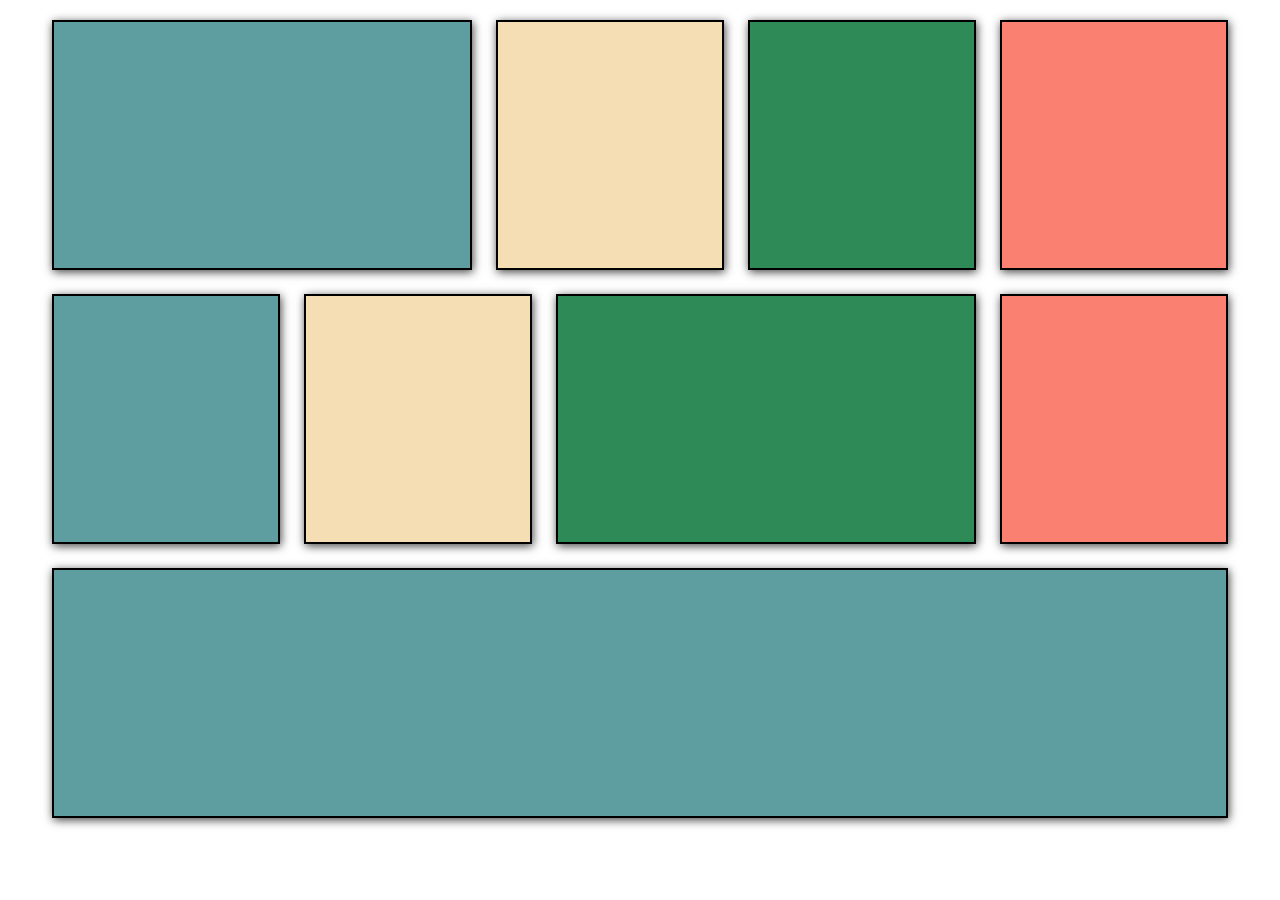
<file: index.html>
<!DOCTYPE html>
<html>
  <head>
    <meta charset="utf-8">
    <link rel="stylesheet" href="css/styles.css" media="screen" title="no title" charset="utf-8">
    <title>Flexbox</title>
  </head>
  <body>
    <div class="container">
      <div class="box-container">

      </div>
      <div class="box-container">

      </div>
      <div class="box-container">

      </div>
      <div class="box-container">

      </div>
      <div class="box-container">

      </div>
      <div class="box-container">

      </div>
      <div class="box-container">

      </div>
      <div class="box-container">

      </div>
      <div class="box-container">

      </div>
    </div>
  </body>
</html>
</file>
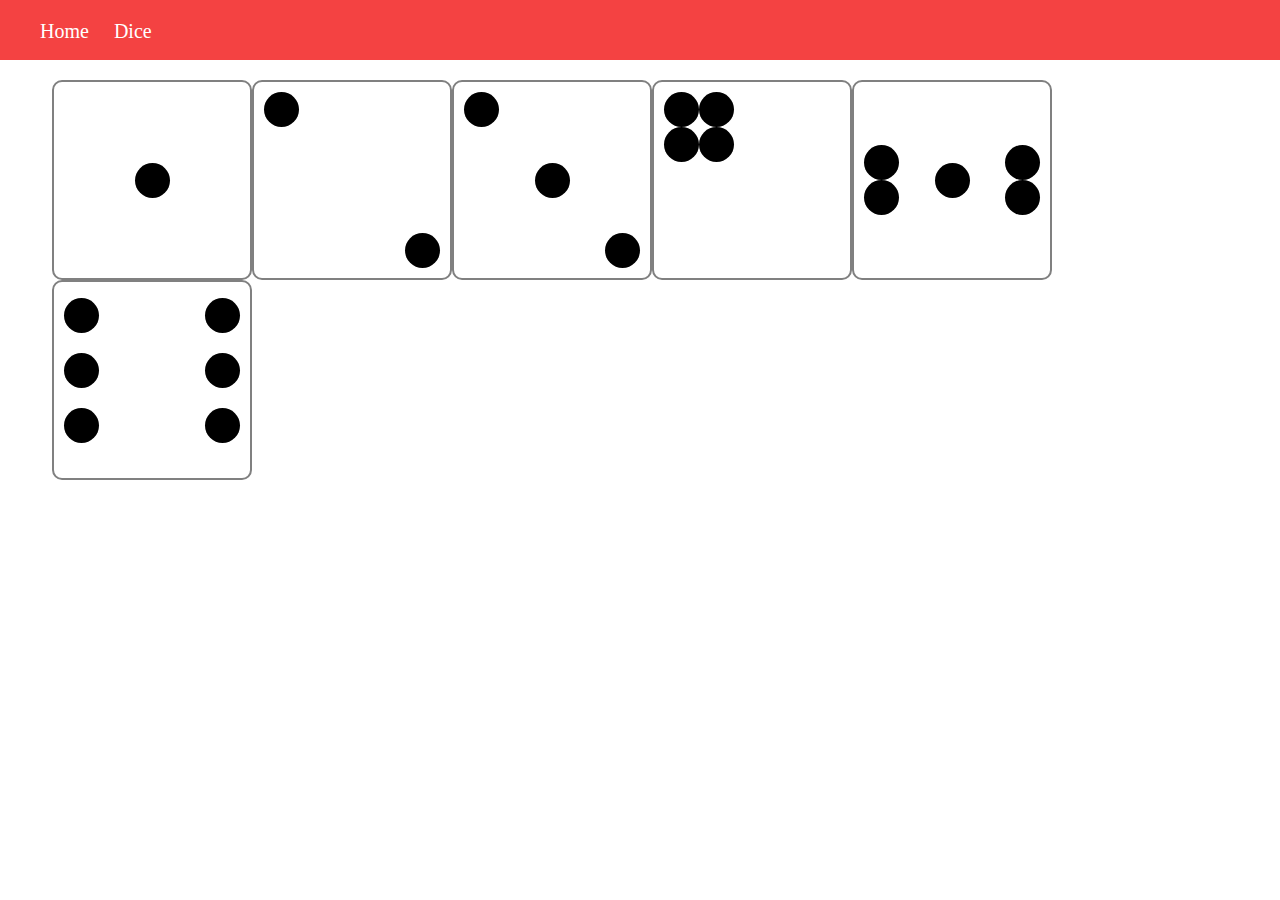
<file: dice.html>
<!DOCTYPE html>
<html>
<head>
  <meta charset="utf-8">
  <link rel="stylesheet" href="css/styles2.css" media="screen" title="no title" charset="utf-8">
  <title>Dice</title>
</head>
<body>
  <div class="navbar">
    <a href="index.html">Home</a>
    <a href="dice.html">Dice</a>
  </div>
  <div class="container">
    <div class="first-face">
      <span class="pip"></span>
    </div>
    <div class="second-face">
      <span class="pip"></span>
      <span class="pip"></span>
    </div>
    <div class="third-face">
      <span class="pip"></span>
      <span class="pip"></span>
      <span class="pip"></span>
    </div>
    <div class="fourth-face">
      <div class="column">
        <span class="pip"></span>
        <span class="pip"></span>
      </div>
      <div class="column">
        <span class="pip"></span>
        <span class="pip"></span>
      </div>
    </div>
    <div class="fifth-face">
      <div class="column">
        <span class="pip"></span>
        <span class="pip"></span>
      </div>
      <div class="column">
        <span class="pip"></span>
      </div>
      <div class="column">
        <span class="pip"></span>
        <span class="pip"></span>
      </div>
    </div>
    <div class="sixth-face">
      <div class="column">
        <span class="pip"></span>
        <span class="pip"></span>
        <span class="pip"></span>
      </div>
      <div class="column">
        <span class="pip"></span>
        <span class="pip"></span>
        <span class="pip"></span>
      </div>
    </div>
  </div>
</body>
</html>
</file>
<file: css/styles.css>
/*For testing only */
*, *::before, *::after {
  -webkit-box-sizing: border-box;
  -moz-box-sizing: border-box;
  box-sizing: border-box; }

.container {
  width: 95%;
  margin: auto;
  display: flex;
  flex-wrap: wrap; }

.box-container {
  width: 100%;
  margin: 1%;
  height: 150px;
  border: solid 2px black;
  box-shadow: 1px 2px 9px 0px rgba(0, 0, 0, 0.75); }

.box-container:nth-child(4n+1) {
  background: #5F9EA0; }

.box-container:nth-child(4n+2) {
  background: #F5DEB3; }

.box-container:nth-child(4n+3) {
  background: #2E8B57; }

.box-container:nth-child(4n+4) {
  background: #FA8072; }

@media screen and (min-width: 460px) {
  .box-container:nth-child(3n+2) {
    flex-direction: row;
    width: 48%; }

  .box-container:nth-child(6n+3) {
    width: 48%; }

  .box-container:nth-child(4) {
    width: 48%; } }
@media screen and (min-width: 650px) {
  .box-container:nth-child(1) {
    width: 66%; }

  .box-container:nth-child(2) {
    width: 30%; }

  .box-container:nth-child(3) {
    width: 31.333%; }

  .box-container:nth-child(4) {
    width: 31.333%; }

  .box-container:nth-child(5) {
    width: 31.333%; }

  .box-container:nth-child(6) {
    width: 30%; }

  .box-container:nth-child(7) {
    width: 66%; }

  .box-container:nth-child(8) {
    width: 66%; }

  .box-container:nth-child(9) {
    width: 30%; } }
@media screen and (min-width: 900px) {
  .box-container {
    height: 250px; }

  .box-container:nth-child(1) {
    width: 48%; }

  .box-container:nth-child(2) {
    width: 23%; }

  .box-container:nth-child(3) {
    width: 23%; }

  .box-container:nth-child(4) {
    width: 31.333%; }

  .box-container:nth-child(5) {
    width: 31.333%; }

  .box-container:nth-child(6) {
    width: 31.333%; }

  .box-container:nth-child(7) {
    width: 48%; }

  .box-container:nth-child(8) {
    width: 23%; }

  .box-container:nth-child(9) {
    width: 23%; } }
@media screen and (min-width: 1080px) {
  .box-container {
    height: 250px; }

  .box-container:nth-child(1) {
    width: 35%; }

  .box-container:nth-child(2) {
    width: 19%; }

  .box-container:nth-child(3) {
    width: 19%; }

  .box-container:nth-child(4) {
    width: 19%; }

  .box-container:nth-child(5) {
    width: 19%; }

  .box-container:nth-child(6) {
    width: 19%; }

  .box-container:nth-child(7) {
    width: 35%; }

  .box-container:nth-child(8) {
    width: 19%; }

  .box-container:nth-child(9) {
    width: 100%; } }

/*# sourceMappingURL=styles.css.map */
</file>
<file: css/styles2.css>
.navbar {
  width: 100%;
  padding: 20px;
  height: 60px;
  font-size: 20px;
  background: #f44242; }
  .navbar a {
    color: white;
    margin-left: 20px;
    text-decoration: none; }

*, *::before, *::after {
  box-sizing: border-box; }

body {
  margin: 0;
  padding: 0; }

.container {
  width: 95%;
  margin: auto;
  display: flex;
  flex-wrap: wrap;
  padding: 20px; }

.pip {
  display: block;
  background-color: black;
  width: 35px;
  height: 35px;
  border-radius: 100%; }

.first-face {
  padding: 10px;
  border-radius: 10px;
  border: 2px gray solid;
  width: 200px;
  height: 200px;
  display: flex;
  justify-content: center;
  align-items: center; }

.second-face {
  padding: 10px;
  border-radius: 10px;
  border: 2px gray solid;
  width: 200px;
  height: 200px;
  display: flex;
  justify-content: space-between; }
  .second-face .pip:nth-child(2) {
    align-self: flex-end; }

.third-face {
  padding: 10px;
  border-radius: 10px;
  border: 2px gray solid;
  width: 200px;
  height: 200px;
  display: flex;
  justify-content: space-between; }
  .third-face .pip:nth-child(2) {
    align-self: center;
    justify-content: center; }
  .third-face .pip:nth-child(3) {
    align-self: flex-end; }

.fourth-face {
  padding: 10px;
  border-radius: 10px;
  border: 2px gray solid;
  width: 200px;
  height: 200px;
  display: flex; }

.fifth-face {
  padding: 10px;
  border-radius: 10px;
  border: 2px gray solid;
  width: 200px;
  height: 200px;
  display: flex;
  justify-content: space-between;
  align-items: center; }

.sixth-face {
  padding: 10px;
  border-radius: 10px;
  border: 2px gray solid;
  width: 200px;
  height: 200px;
  display: flex;
  justify-content: center;
  justify-content: space-between;
  align-items: center; }
  .sixth-face .pip {
    margin-bottom: 20px; }

/*# sourceMappingURL=styles2.css.map */
</file>
